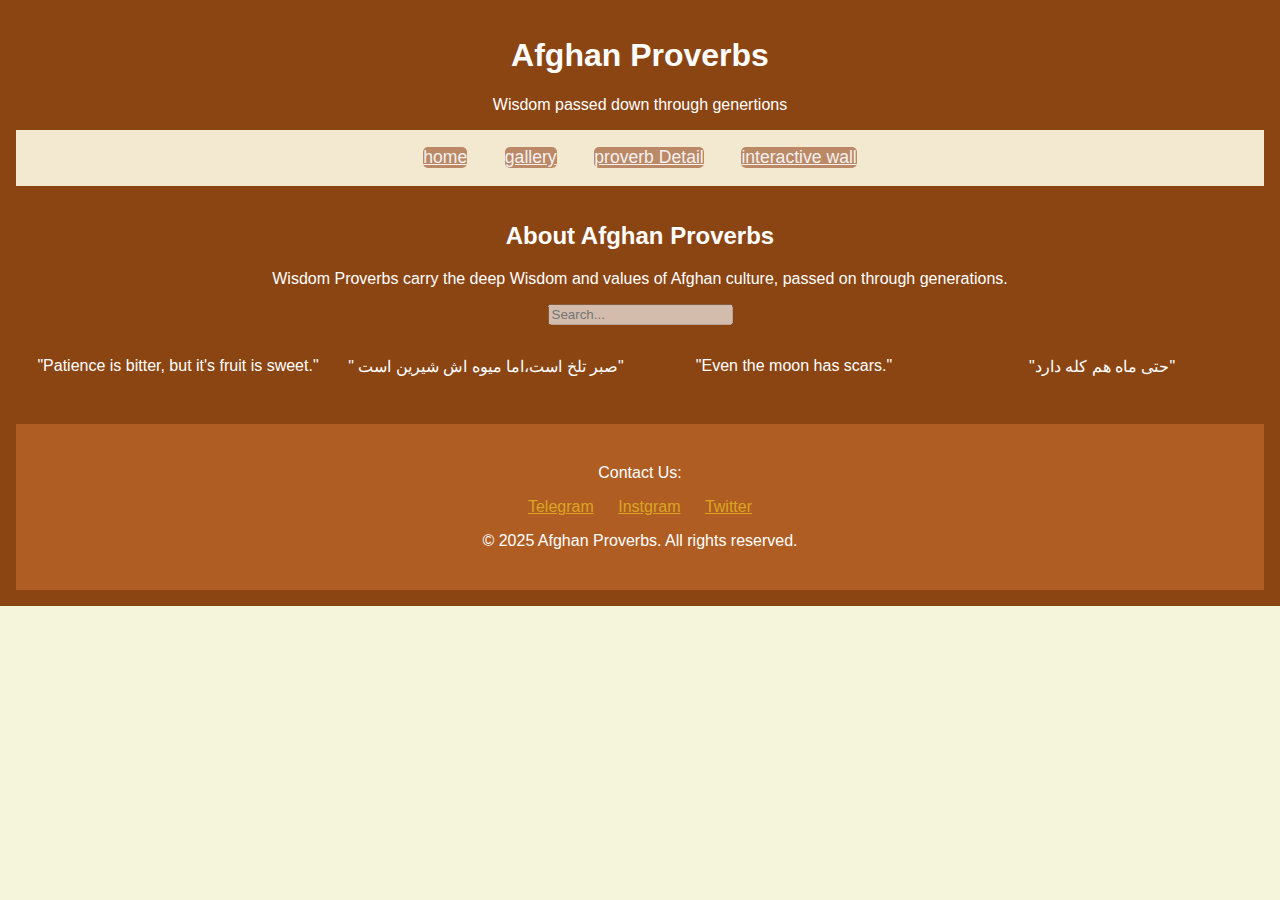
<file: index.html>
<!DOCTYPE html>
<html lang="en">
<head>
    <meta charset="UTF-8">
    <meta name="viewport" content="width=device-width, initial-scale=1.0">
    <title>Afghan Proverbs</title>
    <link rel="stylesheet" href="css/style.css"/>
    
</head>
<body>
    <header>
        <h1>Afghan Proverbs</h1>
        <p>Wisdom passed down through genertions</p>
        <nav>
            <a href="index.html"><u>home</u></a>
            <a href="gallery.html"><u>gallery</u></a>
            <a href="detail.html"><u>proverb Detail</u></a>
            <a href="wall.html"><u>interactive wall</u></a>
        </nav>
        <main>
            <section class="intro">
                <h2>About Afghan Proverbs</h2>
                <p>Wisdom Proverbs carry the deep Wisdom and values of Afghan culture, passed on through generations.</p>
                <input type="text" placeholder="Search..." disabled/>
            </section>
            <section class="featured-proverbs">
            <div class="proverb-card">"Patience is bitter, but it's fruit is sweet."</div>
            <div class="proverb-card">" صبر تلخ است،اما میوه اش شیرین است"</div>
            <div class="proverb-card">"Even the moon has scars."</div>
            <div class="proverb-card">"حتی ماه هم کله دارد"</div>
            </section>
        </main>
        <footer>
            <p>Contact Us: </p>
            <div class="social-icons">
                <a href="http://t.me/Zahra Ayobi" target="_blank">Telegram</a>
                <a href="http://instgram.com/yourprofile" target="_blank">Instgram</a>
                <a href="http://twitter.com/yourprofile" target="_blank">Twitter</a>
            </div>
            <p>&copy; 2025 Afghan Proverbs. All rights reserved.</p>
        </footer>
    </header>
</body>
</html>
</file>
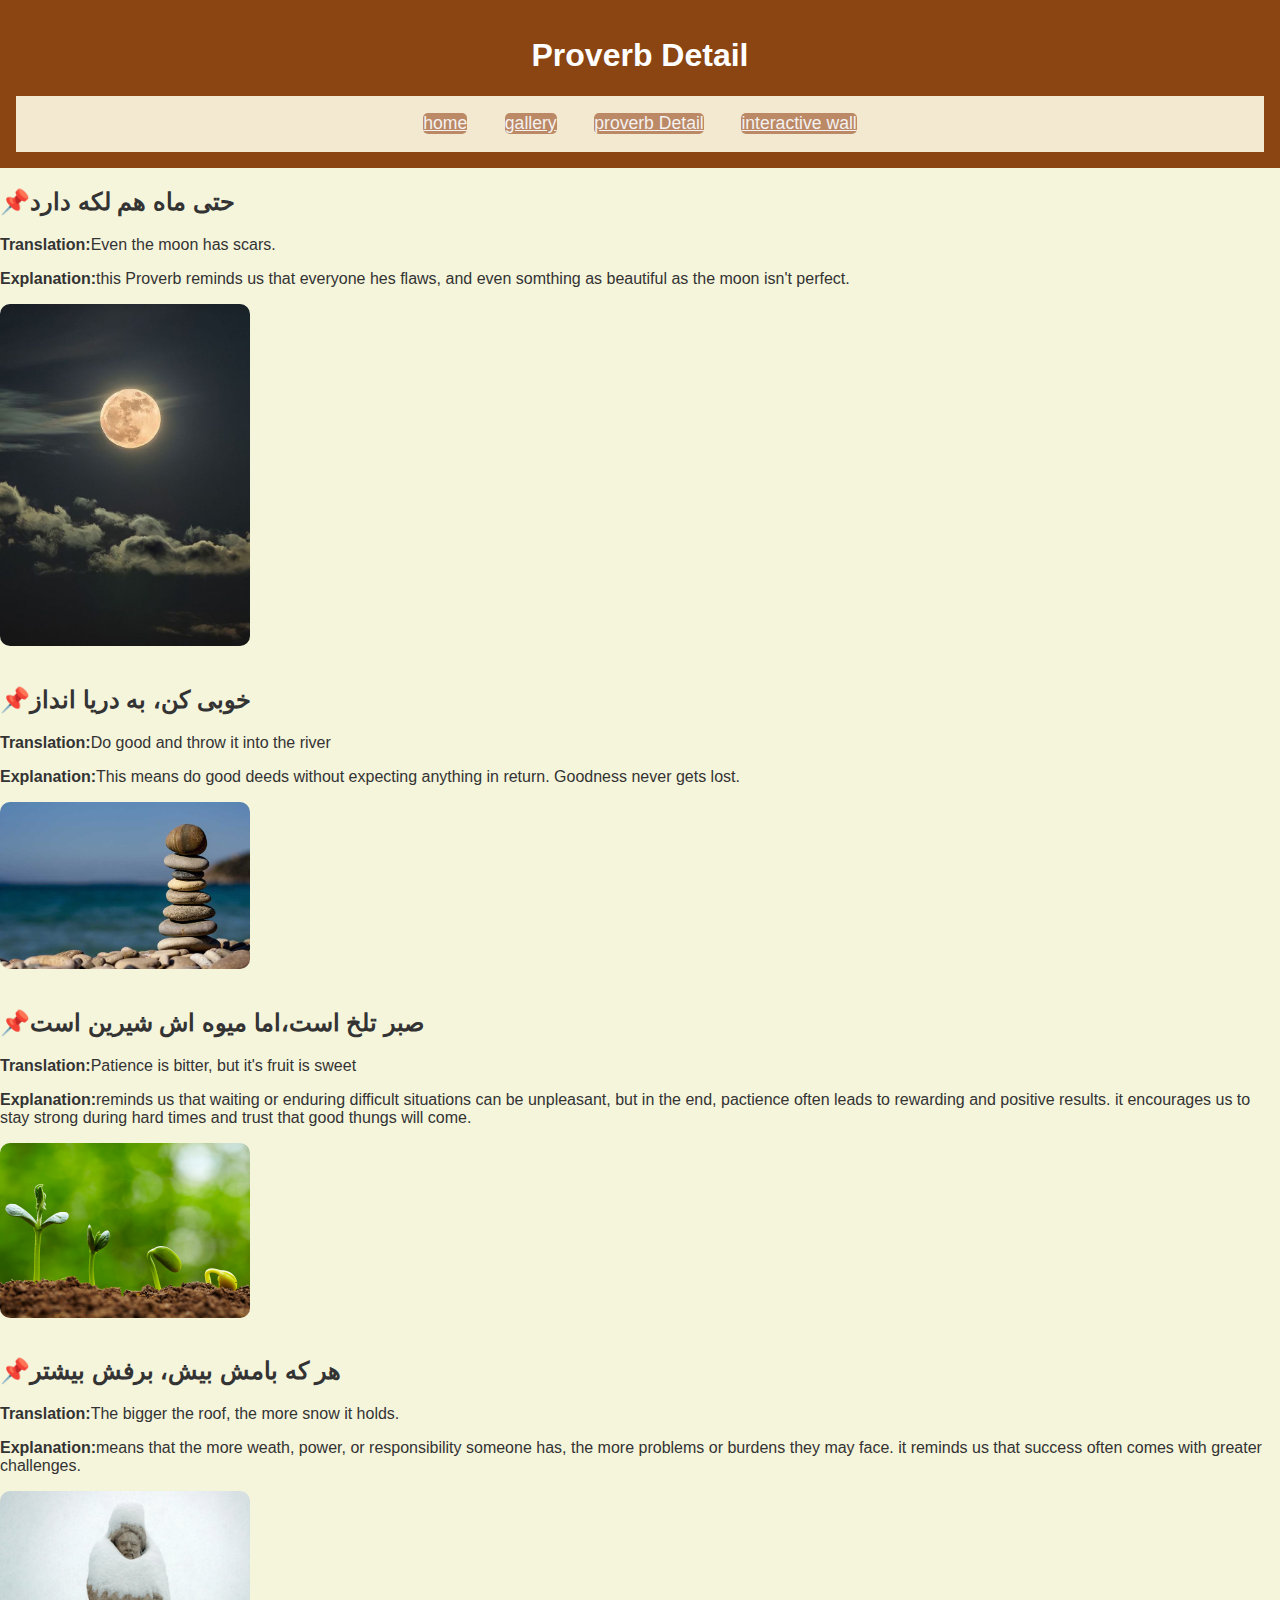
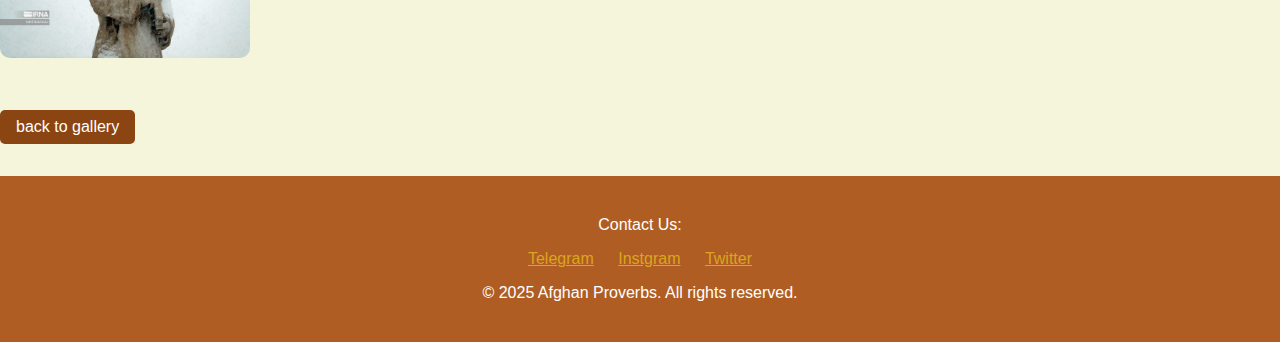
<file: detail.html>
<!DOCTYPE html>
<html lang="en">
<head>
    <meta charset="UTF-8">
    <meta name="viewport" content="width=device-width, initial-scale=1.0">
    <title>Proverb Detail</title>
    <link rel="stylesheet" href="css/style.css"/>
</head>
<body>
    <header>
        <h1>Proverb Detail</h1>
        <nav>
            <a href="index.html"><u>home</u></a>
            <a href="gallery.html"><u>gallery</u></a>
            <a href="detail.html"><u>proverb Detail</u></a>
            <a href="wall.html"><u>interactive wall</u></a>
        </nav>
    </header>
    <main>
        <section>
            <h2 class="original">📌حتی ماه هم لکه دارد</h2>
            <p><strong>Translation:</strong>Even the moon has scars.</p>
            <p><strong>Explanation:</strong>this Proverb reminds us that everyone hes flaws, and even somthing as beautiful as the moon isn't perfect.</p>
            <img src="moon.jpg" alt="sea" class="detail-image"><br>

            <h2 class="original">📌خوبی کن، به دریا انداز</h2>
            <p class="original"><strong>Translation:</strong>Do good and throw it into the river</p>
            <p><strong>Explanation:</strong>This means do good deeds without expecting anything in return. Goodness never gets lost.</p>
            <img src="Shart1000185www.tiktarh.com_.jpg" alt="sea" class="detail-image"><br>

            <h2 class="original">📌صبر تلخ است،اما میوه اش شیرین است</h2>
            <p><strong>Translation:</strong>Patience is bitter, but it's fruit is sweet</p>
            <p><strong>Explanation:</strong>reminds us that waiting or enduring difficult situations can be unpleasant, but in the end, pactience often leads to rewarding and positive results. it encourages us to stay strong during hard times and trust that good thungs will come.</p>
            <img src="Article-Img3.jpg" alt="green" class="detail-image"><br>

            <h2 class="original">📌هر که بامش بیش، برفش بیشتر</h2>
            <p><strong>Translation:</strong>The bigger the roof, the more snow it holds.</p>
            <p><strong>Explanation:</strong>means that the more weath, power, or responsibility  someone has, the more problems or burdens they may face. it reminds us  that success often comes with greater challenges.</p>
            <img src="170180955.jpg" alt="snow" class="detail-image"><br>
        </section>
       
        <a href="gallery.html" class="back-button">back to gallery</a>
    </main>
    <footer>
        <p>Contact Us: </p>
        <div class="social-icons">
            <a href="http://t.me/your channel" target="_blank">Telegram</a>
            <a href="http://instgram.com/yourprofile" target="_blank">Instgram</a>
            <a href="http://twitter.com/yourprofile" target="_blank">Twitter</a>
        </div>
        <p>&copy; 2025 Afghan Proverbs. All rights reserved.</p>
    </footer>
</body>
</html>
</file>
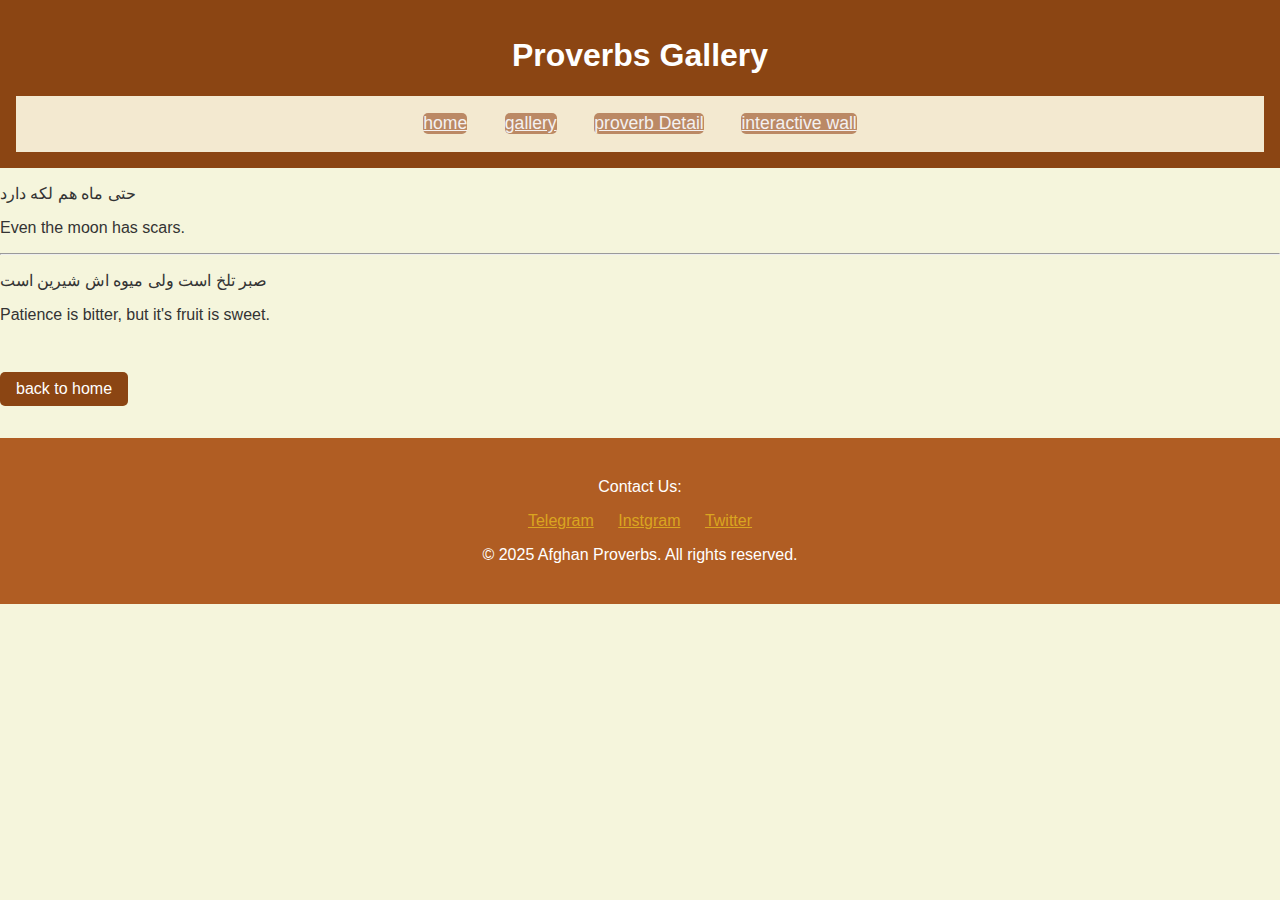
<file: gallery.html>
<!DOCTYPE html>
<html lang="en">
<head>
    <meta charset="UTF-8">
    <meta name="viewport" content="width=device-width, initial-scale=1.0">
    <title>Proverbs Gallery</title>
    <link rel="stylesheet" href="css/style.css"/>
</head>
<body>
    <header>
        <h1>Proverbs Gallery</h1>
        <nav>
            <a href="index.html"><u>home</u></a>
            <a href="gallery.html"><u>gallery</u></a>
            <a href="detail.html"><u>proverb Detail</u></a>
            <a href="wall.html"><u>interactive wall</u></a>
        </nav>
    </header>
    <main class="gellery">
        <div class="card">
            <p class="original">حتی ماه هم لکه دارد</p>
            <p class="translation">Even the moon has scars. </p>
            <div class="meaning"> No one is perfect.</div>
        </div>
        <hr>
        <div class="card">
            <p class="original">صبر تلخ است ولی میوه اش شیرین است</p>
            <p class="translation">Patience is bitter, but it's fruit is sweet. </p>
            <div class="meaning"> this means good things come to  those who  wait.</div>
        </div>
        <main>
            <a href="index.html" class="back-button">back to home</a>
        </main>
        <footer>
            <p>Contact Us: </p>
            <div class="social-icons">
                <a href="http://t.me/your channel" target="_blank">Telegram</a>
                <a href="http://instgram.com/yourprofile" target="_blank">Instgram</a>
                <a href="http://twitter.com/yourprofile" target="_blank">Twitter</a>
            </div>
            <p>&copy; 2025 Afghan Proverbs. All rights reserved.</p>
        </footer>
    </main>
</body>
</html>
</file>
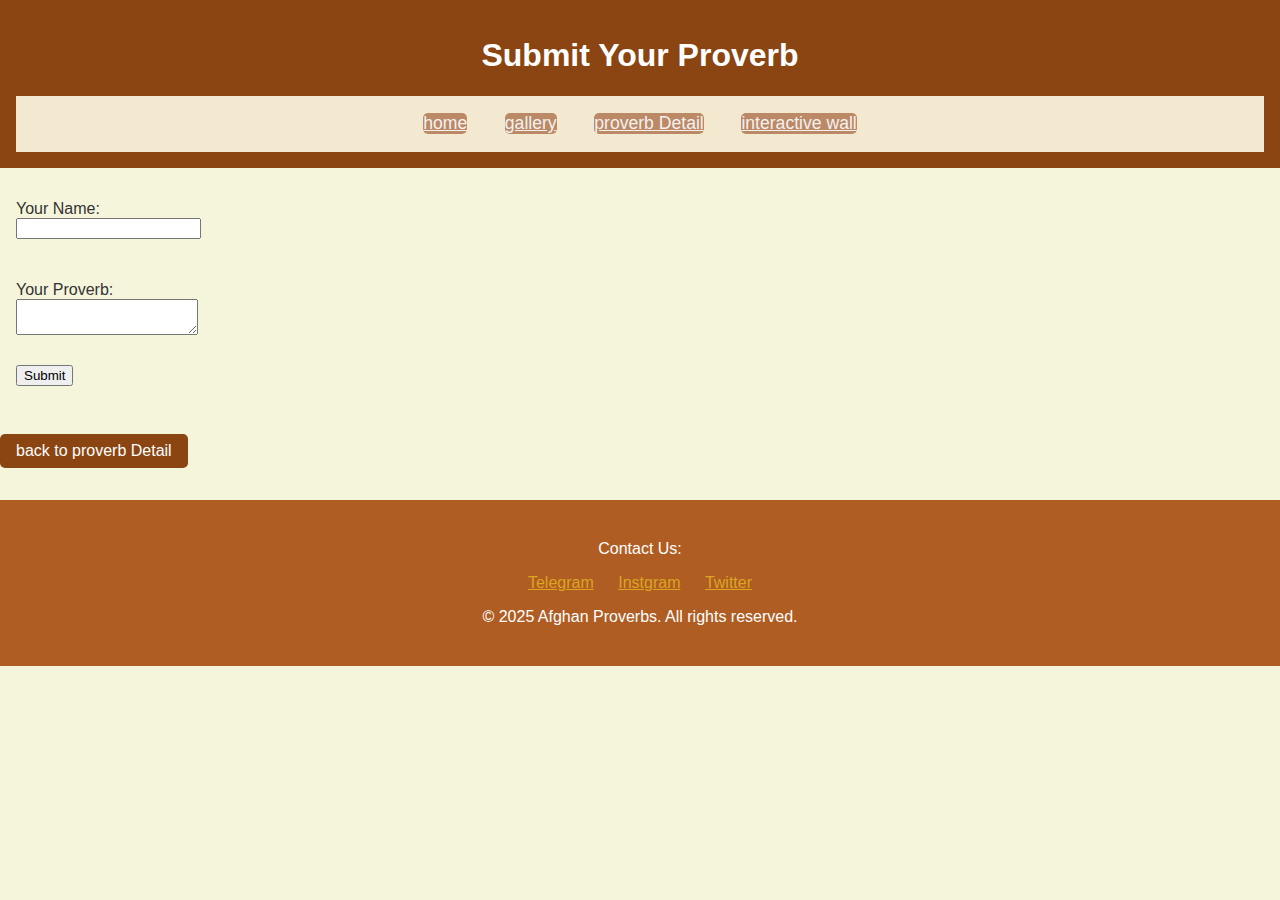
<file: wall.html>
<!DOCTYPE html>
<html lang="en">
<head>
    <meta charset="UTF-8">
    <meta name="viewport" content="width=device-width, initial-scale=1.0">
    <title>Interactive wall</title>
    <link rel="stylesheet" href="css/style.css"/>
</head>
<body>
    <header>
        <h1>Submit Your Proverb</h1>
        <nav>
            <a href="index.html"><u>home</u></a>
            <a href="gallery.html"><u>gallery</u></a>
            <a href="detail.html"><u>proverb Detail</u></a>
            <a href="wall.html"><u>interactive wall</u></a>
        </nav>
    </header>
    <main>
        <form>
          <label>Your Name:<br><input type="text" name="name"/></label><br>
          <label>Your Proverb:<br><textarea name="Proverb"></textarea></label><br>
          <button type="submit">Submit</button>
        </form>
        <a href="detail.html" class="back-button">back to proverb Detail</a>
    </main>
    <footer>
        <p>Contact Us: </p>
        <div class="social-icons">
            <a href="http://t.me/your channel" target="_blank">Telegram</a>
            <a href="http://instgram.com/yourprofile" target="_blank">Instgram</a>
            <a href="http://twitter.com/yourprofile" target="_blank">Twitter</a>
        </div>
        <p>&copy; 2025 Afghan Proverbs. All rights reserved.</p>
    </footer>
</body>
</html>
</file>
<file: css/style.css>
body {
    font-family: 'poppins', sans-serif;
    background-color: #f5f5dc;
    color: #333;
    margin: 0;
    padding: 0;
}
header {
    background-color: #8b4513;
    color: white;
    padding: 1em;
    text-align: center;
}
nav a {
    color: #daa520;
    margin: 0 10px;
    text-decoration: none;
}
.intro, .featured-proverbs, .gallery, form {
    padding: 1em;
}
.featured-proverbs, .gallery {
    display: grid;
    grid-template-columns: repeat(auto-fit, minmax(200px,1fr));
    gap: 1em;
}
.proverb-card .card {
background-color: #fff8dc;
border: 1px solid #daa520;
padding: 1em;
transition: transform 0.3sease;
}
.proverb-card:hover, .card:hover {
transform: scale(1.05);
}
.meaning {
display: none;
color: #555;
}
.card:hover .meaning {
display: black;
animation: fedeln 0.5sease-in;
}
@keyframes fedeln {
    form{opacity: o;}
        to {
            opacity: 1;
        }
}
form label {
    display: block;
    margin: 1em 0 0.5em;
}
footer{
    background-color: #b05d23;
    color: white;
    text-align: center;
    padding: 1.5em;
    margin-top: 2em;
    font-size: 0,95em;
}
footer a {
    color: #daa520;
    text-decoration: underline;
    margin: 0 10px;
}
footer .scoial-icons {
margin: 1em 0;
}
nav{
    background-color: #f3e9d0;
    padding: 1em;
    display: flex;
    justify-content: center;
    flex-wrap: wrap;
    gap: 1em;
    font-size: 1.1em;
}
nav a {
    color: rgb(244, 241, 241);
    text-decoration: none;
    padding: 0,5em 1em;
    border-radius: 5px;
    transition: background-color 0.3sease;
    background-color: #bb8965;
}
nav a:hover {
    background-color: #a0522d;
}
.featured-proverbs, .gallery {
    display: grid;
    grid-template-columns: repeat(auto-fit, minmax(200px, 1fr));
    gap: 1em;
}
.back-button {
    margin-top: 2em;
    display: inline-block;
    padding: 0.5em 1em;
    background-color: #8b4513;
    color: white;
    text-decoration: none;
    border-radius: 5px;
    transition: background-color 0;
}
.detail-image {
    max-width: 50%;
    width: 250px;
    height: 250px;
    border-radius: 15px;
    margin-bottom: 1em;
}
.detail-image {
   max-width: 100%;
   height: auto;
   border-radius: 10px;
   margin-bottom: 1em;
   transition: transition 0.4sease;
}
.detail-image:hover {
    transform: scale(1.05);
}
</file>
